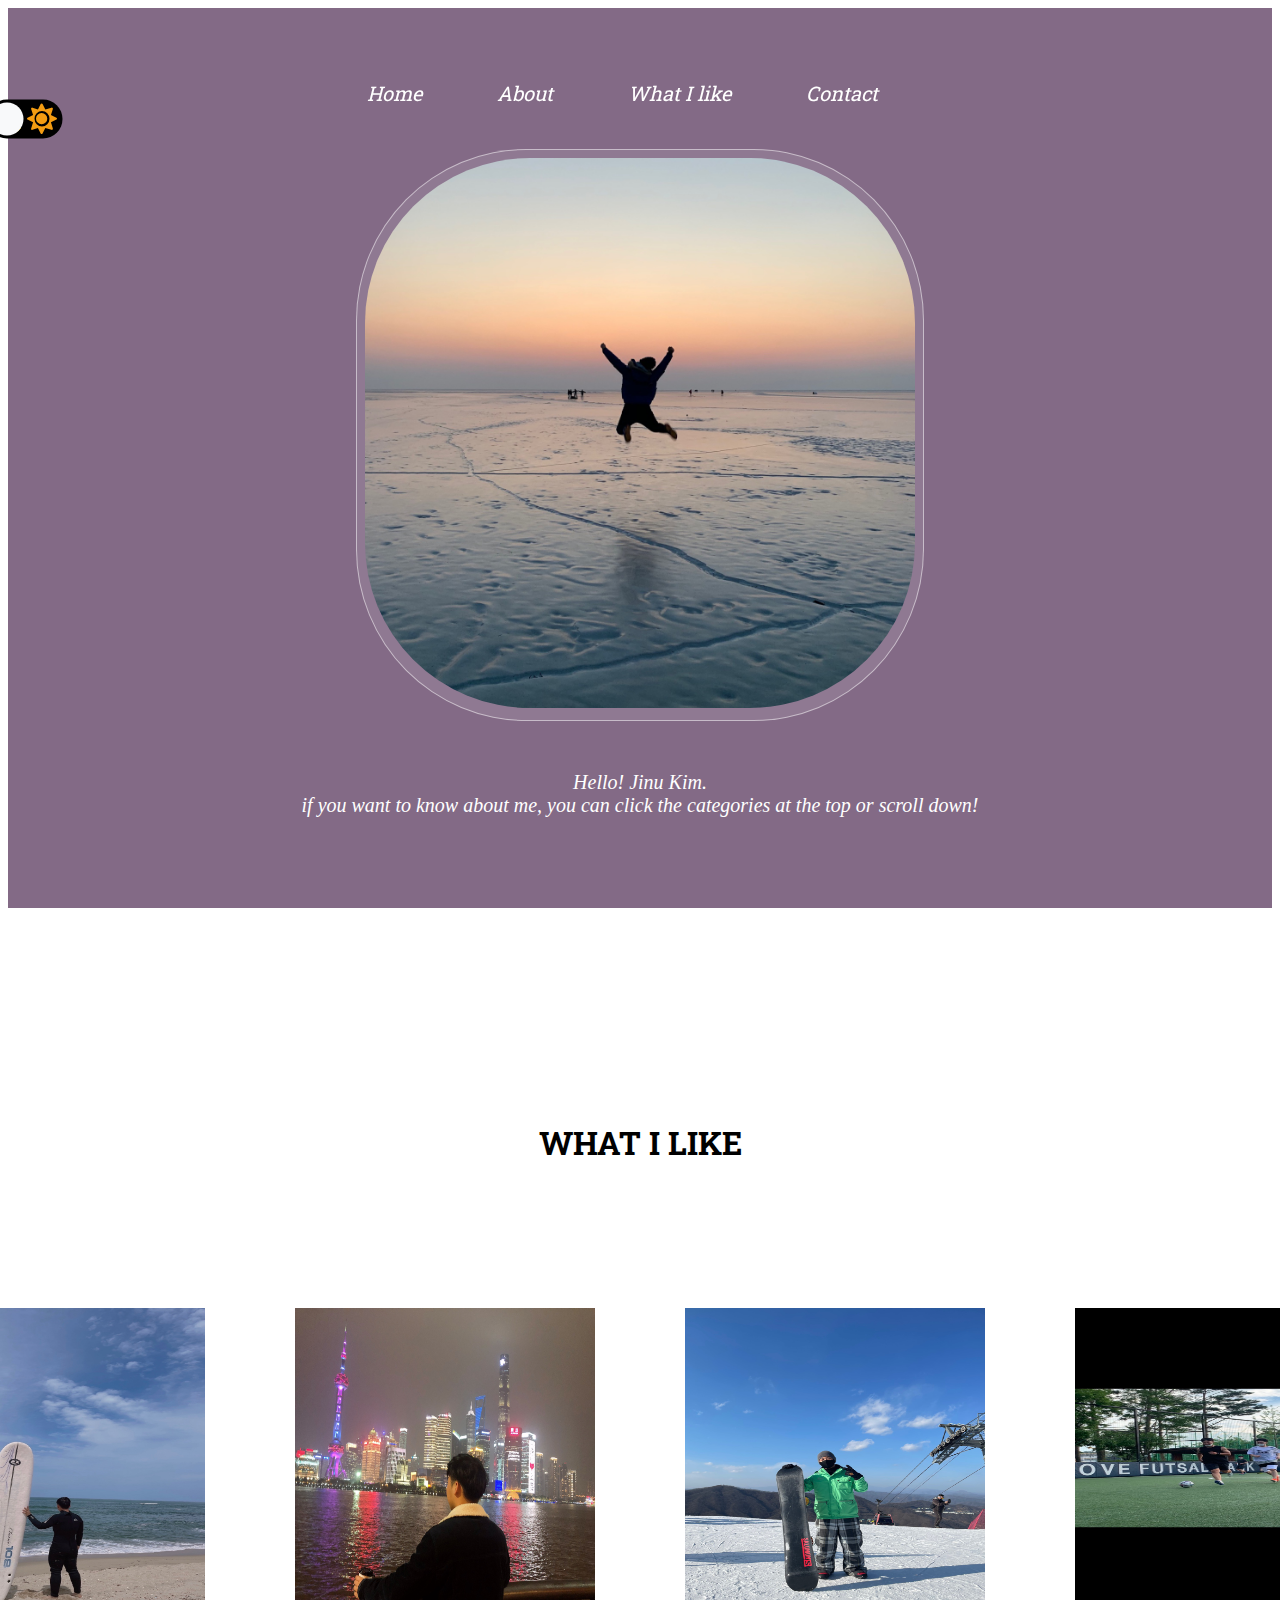
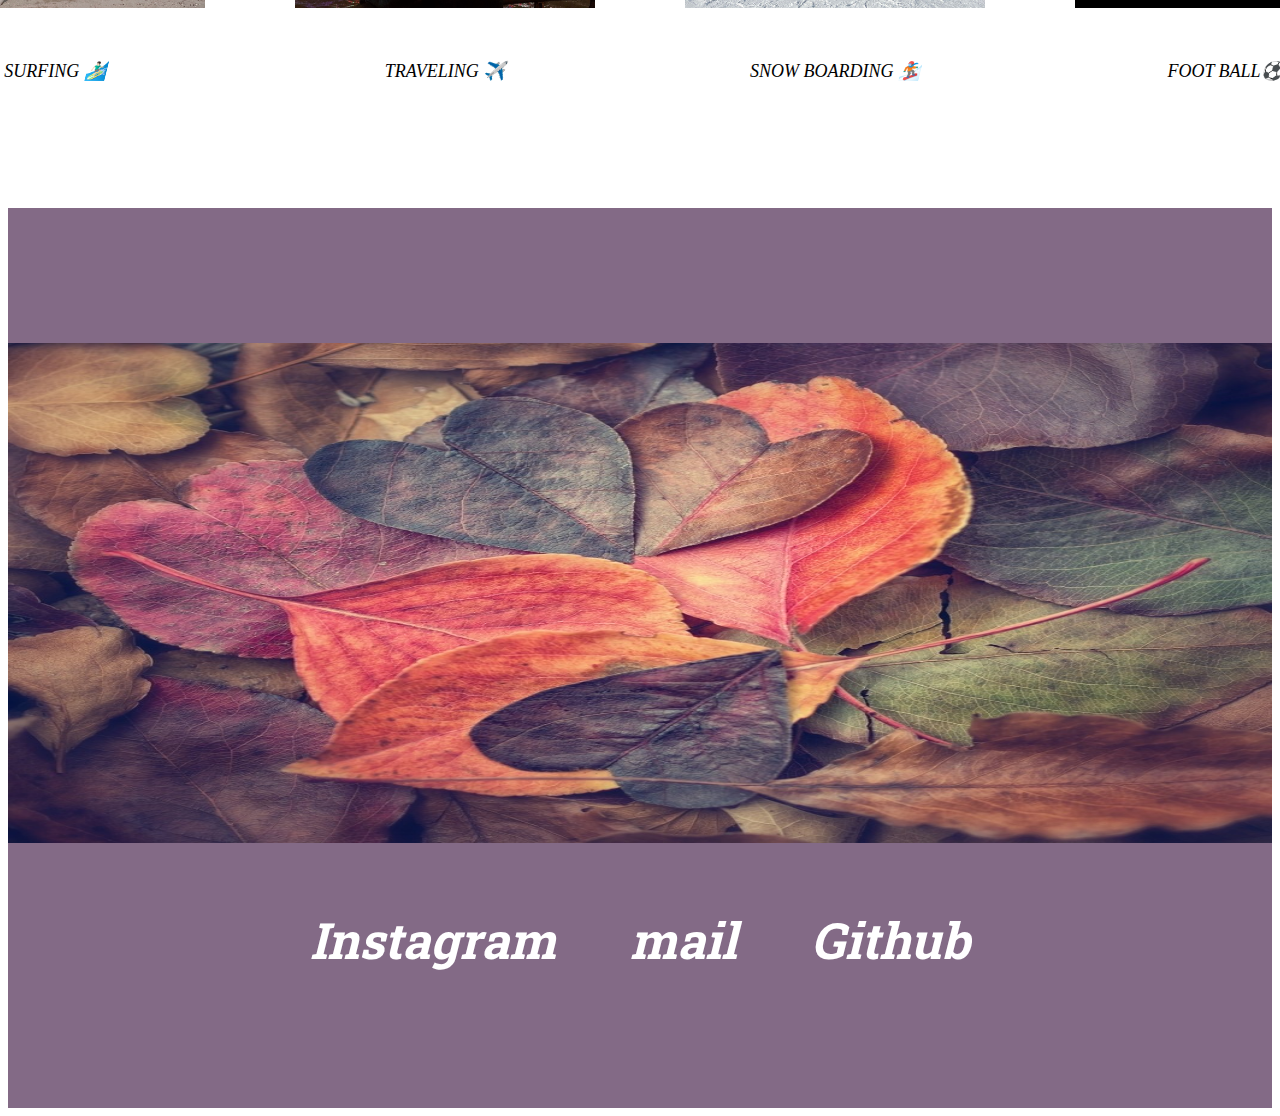
<file: index.html>
<!DOCTYPE html>
<html lang="en">
<head>
    <meta charset="UTF-8">
    <meta http-equiv="X-UA-Compatible" content="IE=edge">
    <meta name="viewport" content="width=device-width, initial-scale=1.0">
    <title>Jin U Kim ^.~</title>
    <link rel = "stylesheet" href = "main.css">
    <link rel = "stylesheet" href = "scroll.css">
    <script defer src="darkmod.js"></script>
    <link rel="stylesheet" href="https://cdnjs.cloudflare.com/ajax/libs/font-awesome/5.8.2/css/all.min.css"/>
    <linK rel="stylesheet" href ="main.scss">
    <style>
        @import url('https://fonts.googleapis.com/css2?family=Roboto+Slab&display=swap');
    </style>
</head>
<body>

<div id="container">
    <header id = "header"> 
        <nav class ="menu font">
            <ul>
                <li><a href = "index.html" <b>Home</b></a></li>
                <li><a href = "about.html" <b>About</b></a></li>
                <li><a href = "favorites.html" <b>What I like</b></a></li>
                <li><a href = "contact.html" <b>Contact</b></a></li>
                <li><input type ="checkbox" class="checkbox" id="checkbox">
                <label for="checkbox" class="label">
                    <i class="fas fa-moon"></i>
                    <i class="fas fa-sun"></i>

                <div class="ball"></div>
                </li>
                
            </ul>
        </nav>
    </header> 
  <div class="list font">
      <div class="one">
        <span class="profile"><img src="12a.jpeg" width="550px;" height="550px" alt=""/></span> 
        <h3><strong>Hello! Jinu Kim.</strong> <br>if you want to know about me, you can click the categories at the top or scroll down!</h3>
      </div>
  </div>

  <div class="list font">
      <div class ="two" style ="width:35%">
          <img class = "me" src ="6a.jpeg" alt="" width="450px;" height="500px">
      </div>
      <div calss ="two text" style="width: 40%"></div>
          <h3 class ="intext"> <strong> Hello, i'm Jinu kim!  <br>welcom to my homepage!!! <br>
            This is page is nothing special.<br> It's my first time to make my portfolio using html & css.<br><br>
            Breifly, i majored in industry security and now i'm interested in software desgin! <br>
            My motto is "Enjoy my valuable life that i dont regret" <br> I'm very emotional every time so i often enjoy to think about one's feeling
            <br> As i'm interested in people feelings and emotions, i care a lot when meeting people<br><br><br>
            Also, i love to experience anything that i never have experienced before. <br>
            So, i used to start new thing that i had wanted to do, such as, skin scuba diving , volunterr activities etc..<br><br><br>
            Anyway, it's my breif things about me! <br>
            Next page will tell you what i like! <br>
            <H3>Enjoy it!</H3>
        </div>

            
      
  </div>
  
  <div class="list font">
      <div class="three">
          <h1><br><br>WHAT I LIKE</h1>
          <div class = "favorites">
              <div class="lists" >
                  <img class = "list_img" src="1a.jpeg" alt="">
                  <p class = "list_text"> SURFING 🏄🏻‍♂️</p>
              </div>

              <div class="lists">
                  <img class = "list_img" src="13a.jpeg" alt="">
                  <p class = "list_text"> TRAVELING ✈️</p>
              </div>

              <div class="lists">
                  <img class = "list_img" src="2a.jpeg" alt="">
                  <p class = "list_text"> SNOW BOARDING 🏂</p>
              </div>

              <div class="lists">
                  <img class = "list_img" src="111aaa.jpeg" alt="">
                  <p class = "list_text"> FOOT BALL⚽️ </p>
              </div>
          </div>
      </div>
  </div>

  <div class="list font">
      <div class = "four">
          <img class = "contact_img" src ="123123aaa.jpeg">
          <a href="https://Instagram.com/ssm_for_u" class="ct">Instagram</a>
          <a href="mailto:jinu0530@naver.com" class="ct">mail</a>
          <a href="https://github.com/jinu-u-kim" class="ct">Github</a>
      </div>
  </div>
<div>
</body>
</file>
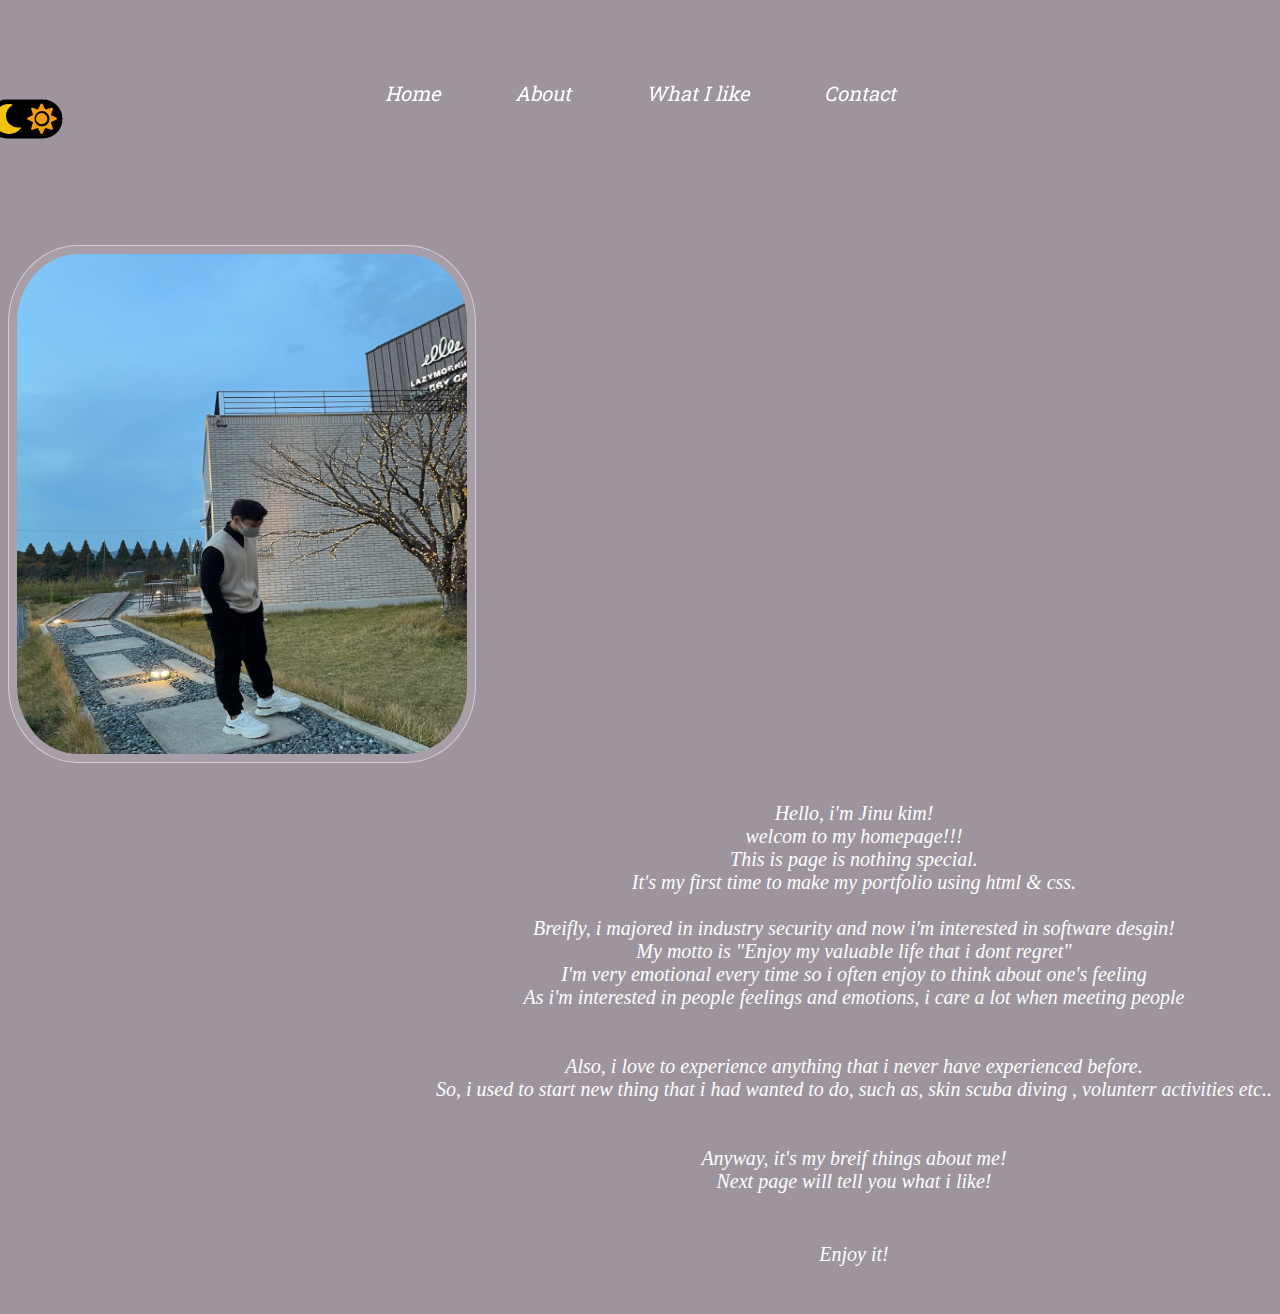
<file: about.html>
<!DOCTYPE html>
<html lang="en">
<head>
    <meta charset="UTF-8">
    <meta http-equiv="X-UA-Compatible" content="IE=edge">
    <meta name="viewport" content="width=device-width, initial-scale=1.0">
    <title>About</title>
    <link rel = "stylesheet" href = "main.css">
    <link rel = "stylesheet" href = "about.css">
    <script defer src="darkmod.js"></script>
    <link rel="stylesheet" href="https://cdnjs.cloudflare.com/ajax/libs/font-awesome/5.8.2/css/all.min.css"/>
    <style>
        @import url('https://fonts.googleapis.com/css2?family=Roboto+Slab&display=swap');
    </style>
</head>
<div id="container">
    
    <header id = "header"> 
        <nav class ="menu font">
            <ul>
                <li><a href = "index.html" <b>Home</b></a></li>
                <li><a href = "about.html" <b>About</b></a></li>
                <li><a href = "favorites.html" <b>What I like</b></a></li>
                <li><a href = "contact.html" <b>Contact</b></a></li>
                <input type ="checkbox" class="checkbox" id="checkbox">
                <label for="checkbox" class="label">
                <i class="fas fa-moon"></i>
                <i class="fas fa-sun"></i>
            </ul>
        </nav>
    </header> 
    <div class="list font">
      <div class ="two">
          <img class = "me" src ="6a.jpeg" alt="" width="450px;" height="500px">
          <h3 class ="intext"> <strong> Hello, i'm Jinu kim!  <br>welcom to my homepage!!! <br>
            This is page is nothing special.<br> It's my first time to make my portfolio using html & css.<br><br>
            Breifly, i majored in industry security and now i'm interested in software desgin! <br>
            My motto is "Enjoy my valuable life that i dont regret" <br> I'm very emotional every time so i often enjoy to think about one's feeling
            <br> As i'm interested in people feelings and emotions, i care a lot when meeting people<br><br><br>
            Also, i love to experience anything that i never have experienced before. <br>
            So, i used to start new thing that i had wanted to do, such as, skin scuba diving , volunterr activities etc..<br><br><br>
            Anyway, it's my breif things about me! <br>
            Next page will tell you what i like! <br>
            <H3>Enjoy it!</H3>
      </div>
  </div>
</body>
</file>
<file: main.css>
body {
    overflow: hidden;
    font-family: 'Roboto Slab', serif;
}

h3 {
    font-family: 'Pretendard-Thin';
    color: #ffffff;
    text-align: center;
    font-style: italic;
    font-weight: lighter;
    margin-top: 50px;
    font-size: 20px;
}

/* 상단바 */

.menu * {
    display: inline;
}

.menu li {
    margin: 35px;
}

.menu li a {
    color: rgb(255, 255, 255);
    text-decoration: none;
}

.menu ul {
    padding-left: 0px;
}

.menu {
    font-size: 20px;
    font-style: italic;
    align-items: center;
    text-align: center;
    padding-top: 80px;
    position: fixed;
    top: 0;
    left: 0;
    right: 0;
    height: 80px;
} 
.label{
    display: flex;
    align-items: center;
    justify-content: space-evenly;
    width: 50px;
    height: 26px;
    background-color: black;
    border-radius: 50px;
    transform: scale(1.5);
    position: relative;
}

.ball{
    position:absolute;
    background-color: rgb(248, 249, 250);
    border-radius: 50%;
    width: 22px;
    height: 22px;
    left: 2px;
    top: 2px;
    transition: transform 0.2s ease-out;
}

body.dark{
    background: #292C35;
}

body.dark p{
    color: #fff;
}

.checkbox:checked + .label .ball {
    transform: translateX(24px);
}

.checkbox{
    position: absolute;
    opacity: 0;

}
.fa-moon{
    color: #f1c40f;

}
.fa-sun{
    color: #f39c12;
}


/* page 1 */

.one {
    background-size: cover;
    text-align: center;
    padding-top: 180px;
    padding-bottom: 130px;
}

.profile {
    border-radius: 30%;
    display: inline-block;
    padding: 0.5rem;
    margin-top: 20px;
    border: 1px solid gray;
    background-color: rgba(255, 255, 255, 0.1);
    border: 1px solid rgb(255, 255, 255, 0.5);
}

.profile img {
    border-radius: 30%;
}

/* page 2 */
.intext {
    float: right;
    margin-top: 35px;
    padding-left: 50px;
}
.me {
    border-radius: 15%;
    display: inline-block;
    padding: 0.5rem;
    margin-top: 20px;
    border: 1px solid gray;
    background-color: rgba(255, 255, 255, 0.1);
    border: 1px solid rgb(255, 255, 255, 0.5);
}

/* page 3 */

h1 {
    text-align: center;
}

.lists{
    text-align: center;
    font-family: 'Pretendard-Thin';
    display: block;
    text-align: center;
    font-weight: 400;
    font-family: 'Pretendard-Thin';
    font-size: 18px;
    line-height: 1.5;
    font-style: italic;
}

.list_img {
    width: 300px;
    height: 300px;
    display: block;
    margin: 7vh 5vh;
    margin-bottom: 50px;
}

.favorites {
    display:inline-flex;
    margin-top: 60px;
}

/* page 4 */

.four {
    text-align: center;
    align-items: center;
}

.contact_img {
    width: 100%;
    height: 500px;
    padding-bottom: 60px;
}

.ct {
    margin-top: 80px;
    font-family: 'Roboto Slab', serif;
    text-decoration: none;
    color: white;
    font-size: 50px;
    font-style: italic;
    margin: 35px;
}
</file>
<file: scroll.css>
body {
    overflow: hidden;
    font-family: 'Roboto Slab', serif;
}

/* Scroll down */

#container{
    width:100%;
    height:100vh; 
    overflow: auto;
    scroll-behavior: smooth;
    scroll-snap-type: y mandatory;
}

.list{
    width:100%; 
    height:100vh;
    display: flex;
    justify-content: center;
    align-items: center;
    scroll-snap-align: center;
}

/* .list:nth-child(1){
    background-color: rgb(0, 0, 0);
    background-size: cover;
    background-attachment: fixed; 
    background-position: center; 
} */

.list:nth-child(2){
    background-color: rgb(131, 106, 134);
    background-size: cover;
    background-attachment: fixed; 
    background-position: center; 
}

.list:nth-child(3){
    background-color: #9e8ca0;
    background-size: cover;
    background-attachment: fixed; 
    background-position: center; 
}

.list:nth-child(4){
    background-color: #96a87f;
    background-size: cover;
    background-attachment: fixed; 
    background-position: center; 
}

.list:nth-child(5){
    background-color: #9dacb3;
    background-size: cover;
    background-attachment: fixed; 
    background-position: center; 
}
</file>
<file: about.css>
body {
    background-color: #9d949e;
}

.list {
    display: flex;
    justify-content: center;
    align-content: center;
    margin-top: 25vh;
}
</file>
